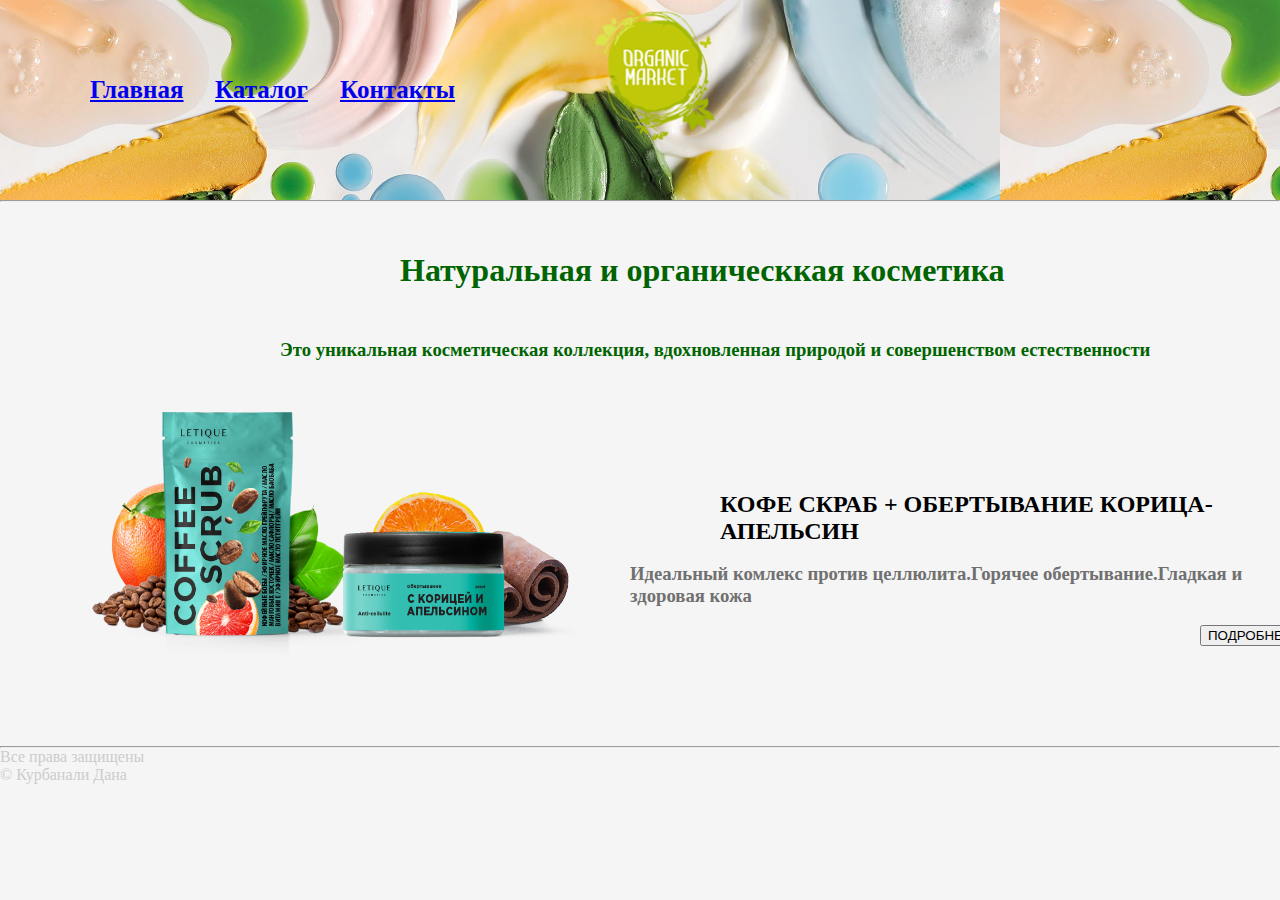
<file: index.html>
<!DOCTYPE html>
<html lang="en">
<head>
    <meta charset="UTF-8">
    <title>Главная страница</title>
    <link rel="stylesheet" href="main_style.css">
</head>
<body>
<div class=header>
           <ul class="menu">
               <li><a href="index.html">Главная</a></li>
               <li><a href="catalog.html">Каталог</a></li>
               <li><a href="contacts.html">Контакты</a></li>
           </ul>
                    <img class=logo src="images_shop/logo.png" alt="logo">
        </div>
        <hr>
 <div class="container">                      
             <div class="main_body">
                            <h1 class="main_h1">Натуральная и органическкая косметика</h1>
                             <h3 class="main_h3">Это уникальная косметическая коллекция, вдохновленная природой и совершенством естественности</h3>
             </div>
           <a href="orange_coffee.html">
               <img class="main_img1" src="images_shop/8-0x484-001_0x484_001.png" alt="Photo"></a>
           
                 <div class="main_description1">
                        <h2 class="complex_name1">КОФЕ СКРАБ + ОБЕРТЫВАНИЕ КОРИЦА-АПЕЛЬСИН</h2> <br> 
                            <h3 class="complex1">Идеальный комлекс против целлюлита.Горячее обертывание.Гладкая и здоровая кожа</h3>
                     <br><a href="orange_coffee.html"><input class="main_button" type="submit" value="ПОДРОБНЕЕ"></a>
                 </div>
                 <div class="clr"></div>
    </div> 
                                               
             
    <div class="footer"> <hr> Все права защищены <br>&copy; Курбанали Дана</div>
   

</body>
</html>
</file>
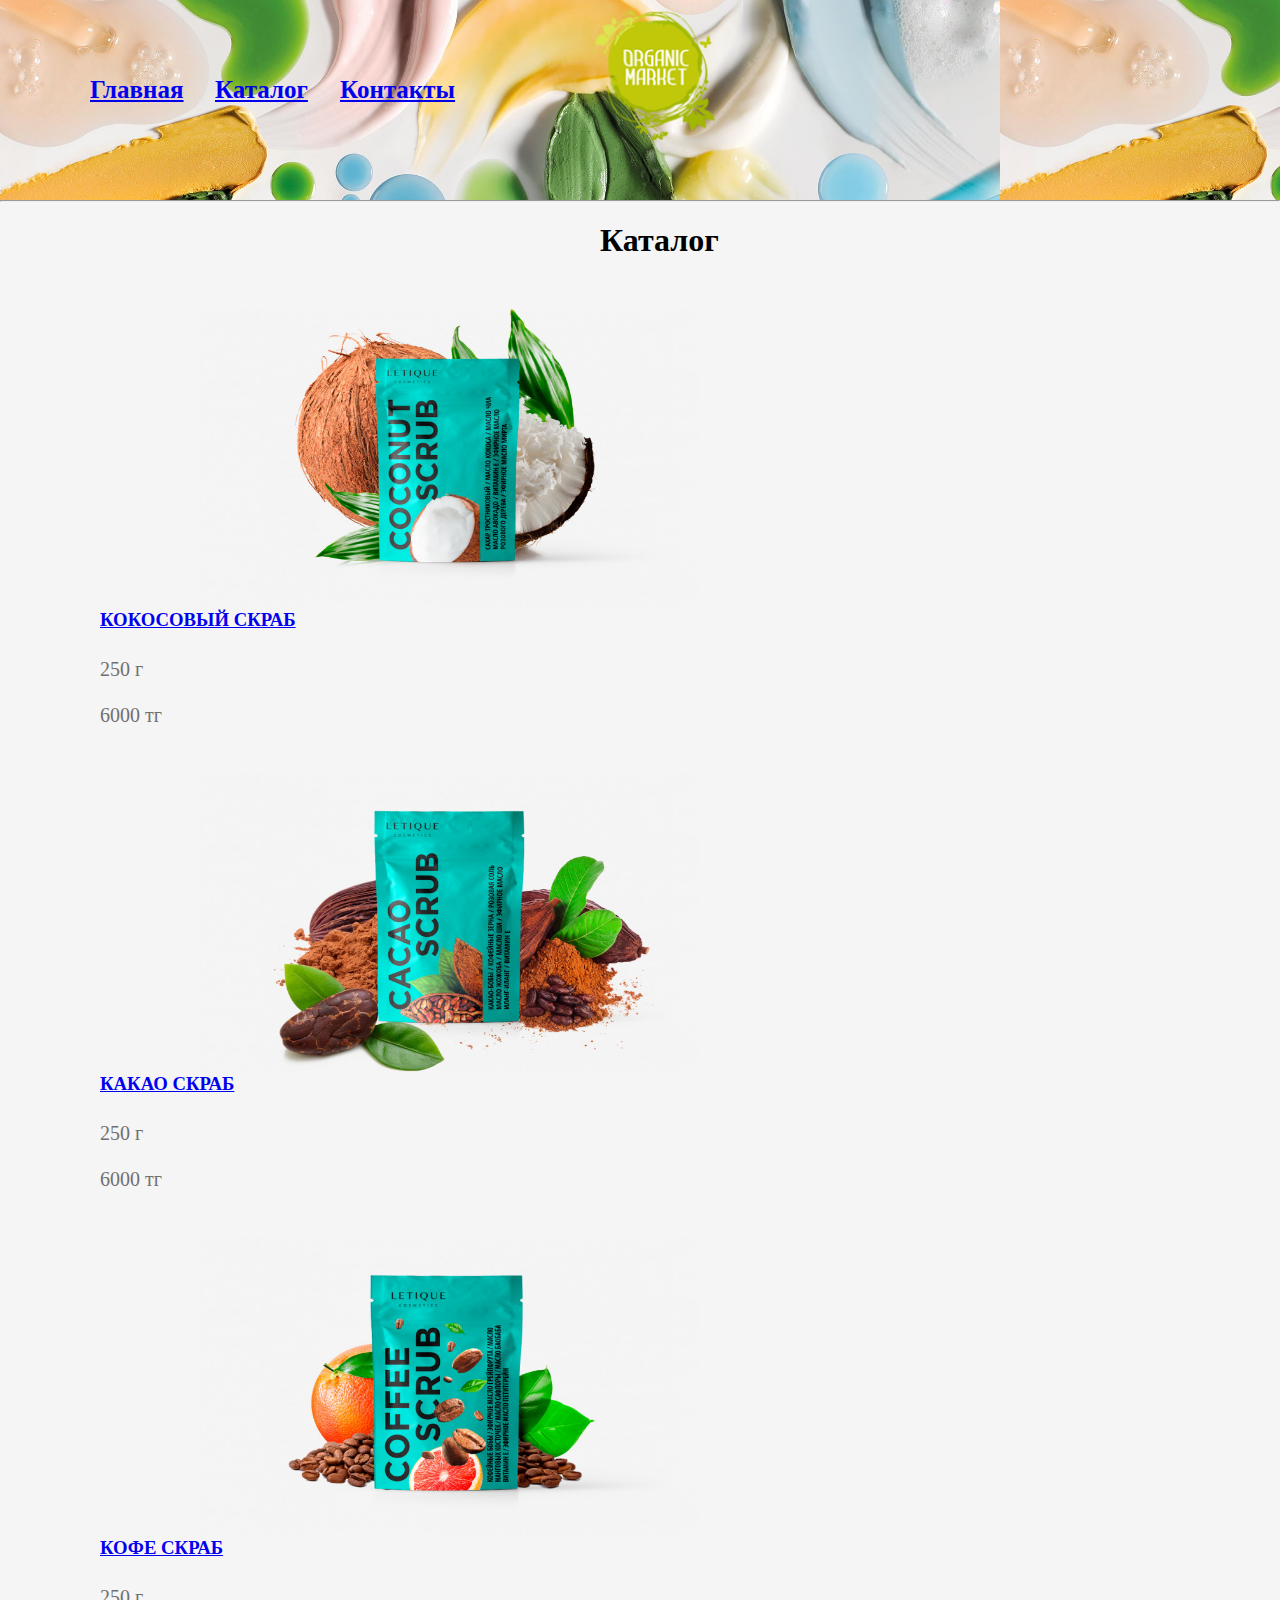
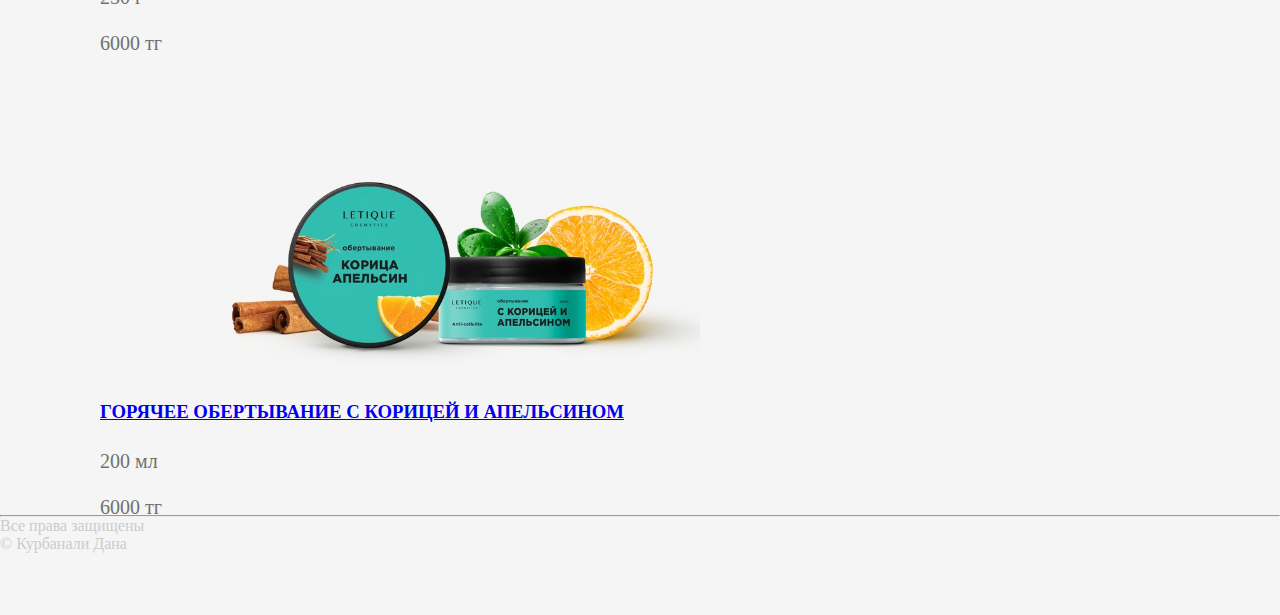
<file: catalog.html>
<!DOCTYPE html>
<html lang="en">
<head>
    <meta charset="UTF-8">
    <title>cATALOG</title>
    <link rel="stylesheet" href="main_style.css">
</head>
<body>
  
        <div class=header>
           <ul class="menu">
               <li><a href="index.html">Главная</a></li>
               <li><a href="catalog.html">Каталог</a></li>
               <li><a href="contacts.html">Контакты</a></li>
           </ul>
                <img class=logo src="images_shop/logo.png" alt="logo">
        </div>
   <hr>
   
   <h1 class="main_word">Каталог</h1>
   <div class="container_catalog"> 
    <div class="cocos">
       <a href="catalog_cocos.html">
         <img class="img_maincatalog" src="images_shop/coconut-scrub.jpg" alt="Кокосовый скраб" width="300" height="200"></a>
              <h3><a href="catalog_cocos.html">КОКОСОВЫЙ СКРАБ</a></h3>
                  <p>250 г</p>
                     <p>6000 тг</p>
    </div>
    <div class="cacao">
        <a href="catalog_cacao.html">
           <img class="img_maincatalog" src="images_shop/cacao-scrub.jpg" alt="Скраб Какао" width="300" height="200"></a>
             <h3><a href="catalog_cacao.html">КАКАО СКРАБ</a></h3>
                <p>250 г</p>
                 <p>6000 тг</p>
    </div>
    <div class="coffee">
        <a href="catalog_coffee.html">
         <img class="img_maincatalog" src="images_shop/coffee-scrub.jpg" alt="Кофе скраб" width="300" height="200"></a>
                <h3><a href="catalog_coffee.html">КОФЕ СКРАБ</a></h3>
                    <p>250 г</p>
                     <p>6000 тг</p>
    </div>
    <div class="orange">
       <a href="catalog_orange.html">
        <img class="img_maincatalog" src="images_shop/orange-full.jpg" alt="корица и апельсин" width="300" height="200"></a>
              <h3><a href="catalog_orange.html">ГОРЯЧЕЕ ОБЕРТЫВАНИЕ С КОРИЦЕЙ И АПЕЛЬСИНОМ</a></h3>
                  <p>200 мл</p>
                   <p>6000 тг</p>
    </div>
    <div class="clr"></div>
     </div>              
   
  <div class="footer">  <hr> Все права защищены <br>&copy; Курбанали Дана</div>
    
   
    
</body>
</html>
</file>
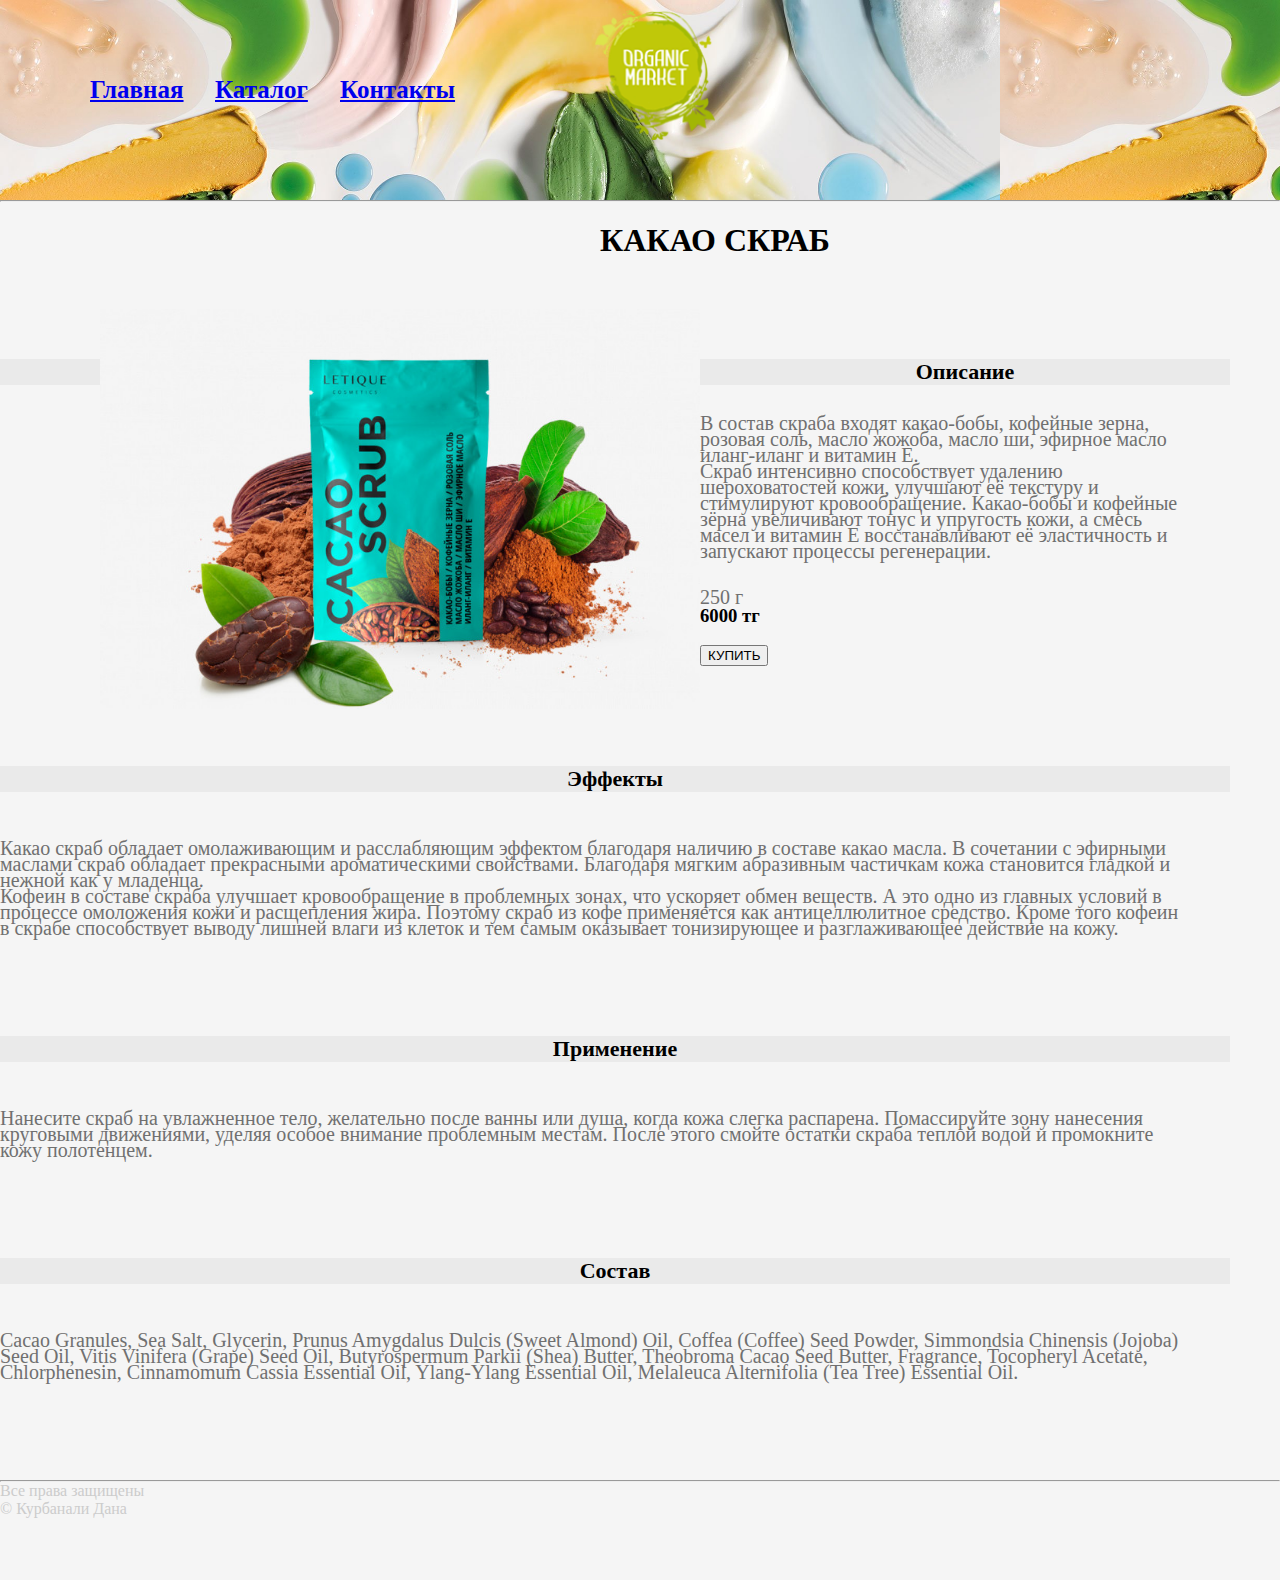
<file: catalog_cacao.html>
<!DOCTYPE html>
<html lang="en">
<head>
    <meta charset="UTF-8">
    <title>Catalog Cacao</title>
    <link rel="stylesheet" href="main_style.css">
</head>
<body>
<div class="container_cacao">  
    <div class=header>
    <ul class="menu">
       <li><a href="index.html">Главная</a></li>
       <li><a href="catalog.html">Каталог</a></li>
       <li><a href="contacts.html">Контакты</a></li>
   </ul>
   <img class=logo src="images_shop/logo.png" alt="logo">
   </div>
   <hr>
   <h1 class="main_word">КАКАО СКРАБ</h1>
   <a href="images_shop/cacao-scrub.jpg" target="_blank">
        <img class="img_catalog" src="images_shop/cacao-scrub.jpg" alt="Скраб Какао"></a>
           <h3 class="character">Описание</h3>
                <p>В состав скраба входят какао-бобы, кофейные зерна, розовая соль, масло жожоба, масло ши, эфирное масло иланг-иланг и витамин Е. <br>Скраб интенсивно способствует удалению шероховатостей кожи, улучшают её текстуру и стимулируют кровообращение. Какао-бобы и кофейные зёрна увеличивают тонус и упругость кожи, а смесь масел и витамин Е восстанавливают её эластичность и запускают процессы регенерации.</p>
                <p>250 г</p>
           <h3 >6000 тг</h3>
           <br><input class="" type="submit" value="КУПИТЬ">
           <h3 class="character">Эффекты</h3> <br>
                <p>Какао скраб обладает омолаживающим и расслабляющим эффектом благодаря наличию в составе какао масла. В сочетании с эфирными маслами скраб обладает прекрасными ароматическими свойствами. Благодаря мягким абразивным частичкам кожа становится гладкой и нежной как у младенца.<br>Кофеин в составе скраба улучшает кровообращение в проблемных зонах, что ускоряет обмен веществ. А это одно из главных условий в процессе омоложения кожи и расщепления жира. Поэтому скраб из кофе применяется как антицеллюлитное средство. Кроме того кофеин в скрабе способствует выводу лишней влаги из клеток и тем самым оказывает тонизирующее и разглаживающее действие на кожу.</p>
           <h3 class="character">Применение</h3> <br>
                <p>Нанесите скраб на увлажненное тело, желательно после ванны или душа, когда кожа слегка распарена. Помассируйте зону нанесения круговыми движениями, уделяя особое внимание проблемным местам. После этого смойте остатки скраба теплой водой и промокните кожу полотенцем.</p>
            <h3 class="character">Состав</h3><br>
                 <p>Cacao Granules, Sea Salt, Glycerin, Prunus Amygdalus Dulcis (Sweet Almond) Oil, Coffea (Coffee) Seed Powder, Simmondsia Chinensis (Jojoba) Seed Oil, Vitis Vinifera (Grape) Seed Oil, Butyrospermum Parkii (Shea) Butter, Theobroma Cacao Seed Butter, Fragrance, Tocopheryl Acetate, Chlorphenesin, Cinnamomum Cassia Essential Oil, Ylang-Ylang Essential Oil, Melaleuca Alternifolia (Tea Tree) Essential Oil.</p>
        <div class="clr"></div>
  </div>
 <div class="footer"> <hr> Все права защищены <br>&copy; Курбанали Дана</div>
   
</body>
</html>
</file>
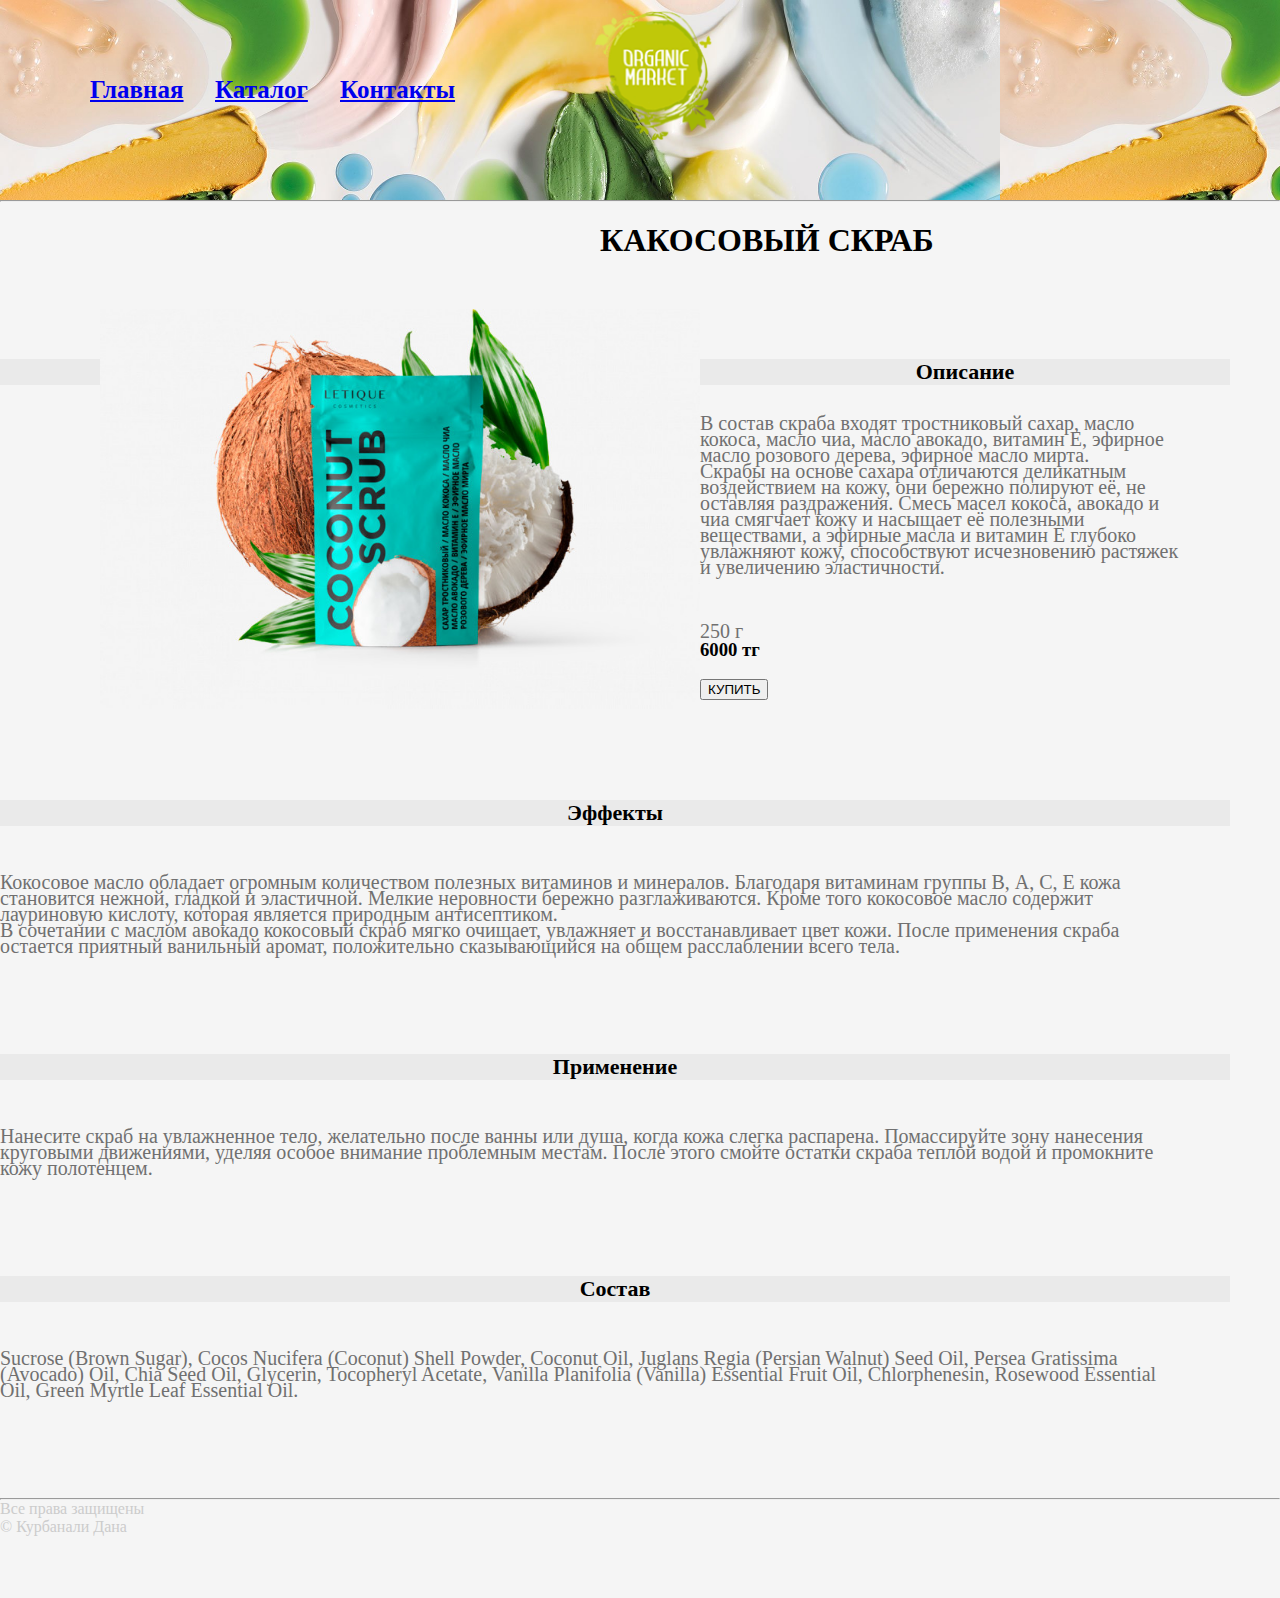
<file: catalog_cocos.html>
<!DOCTYPE html>
<html lang="en">
<head>
    <meta charset="UTF-8">
    <title>Catalog Cocos</title>
    <link rel="stylesheet" href="main_style.css">
</head>
<body>
<div class="container_cacos">  
   <div class=header>
   <ul class="menu">
       <li><a href="index.html">Главная</a></li>
       <li><a href="catalog.html">Каталог</a></li>
       <li><a href="contacts.html">Контакты</a></li>
   </ul>
    <img class=logo src="images_shop/logo.png" alt="logo">
   </div>
   <hr>
   <h1 class="main_word">КАКОСОВЫЙ СКРАБ</h1>
   <a href="images_shop/coconut-scrub.jpg" target="_blank">
       <img class="img_catalog" src="images_shop/coconut-scrub.jpg" alt="КАКОСОВЫЙ СКРАБ"></a>
           <h3 class="character">Описание</h3>
                <p>В состав скраба входят тростниковый сахар, масло кокоса, масло чиа, масло авокадо, витамин Е, эфирное масло розового дерева, эфирное масло мирта.<br>Скрабы на основе сахара отличаются деликатным воздействием на кожу, они бережно полируют её, не оставляя раздражения. Смесь масел кокоса, авокадо и чиа смягчает кожу и насыщает её полезными веществами, а эфирные масла и витамин Е глубоко увлажняют кожу, способствуют исчезновению растяжек и увеличению эластичности.</p> <br>
                <p>250 г</p>
           <h3 >6000 тг</h3>
           <br><input class="" type="submit" value="КУПИТЬ">
           <h3 class="character">Эффекты</h3> <br>
                <p>Кокосовое масло обладает огромным количеством полезных витаминов и минералов. Благодаря витаминам группы B, А, C, Е кожа становится нежной, гладкой и эластичной. Мелкие неровности бережно разглаживаются. Кроме того кокосовое масло содержит лауриновую кислоту, которая является природным антисептиком.<br> В сочетании с маслом авокадо кокосовый скраб мягко очищает, увлажняет и восстанавливает цвет кожи. После применения скраба остается приятный ванильный аромат, положительно сказывающийся на общем расслаблении всего тела.</p>
            <h3 class="character">Применение</h3> <br>
                <p>Нанесите скраб на увлажненное тело, желательно после ванны или душа, когда кожа слегка распарена. Помассируйте зону нанесения круговыми движениями, уделяя особое внимание проблемным местам. После этого смойте остатки скраба теплой водой и промокните кожу полотенцем.</p>
            <h3 class="character">Состав</h3><br>
                <p>Sucrose (Brown Sugar), Cocos Nucifera (Coconut) Shell Powder, Coconut Oil, Juglans Regia (Persian Walnut) Seed Oil, Persea Gratissima (Avocado) Oil, Chia Seed Oil, Glycerin, Tocopheryl Acetate, Vanilla Planifolia (Vanilla) Essential Fruit Oil, Chlorphenesin, Rosewood Essential Oil, Green Myrtle Leaf Essential Oil.</p>
        <div class="clr"></div>
         </div>
    
 <div class="footer">  <hr> Все права защищены <br>&copy; Курбанали Дана</div>
   
</body>
</html>
</file>
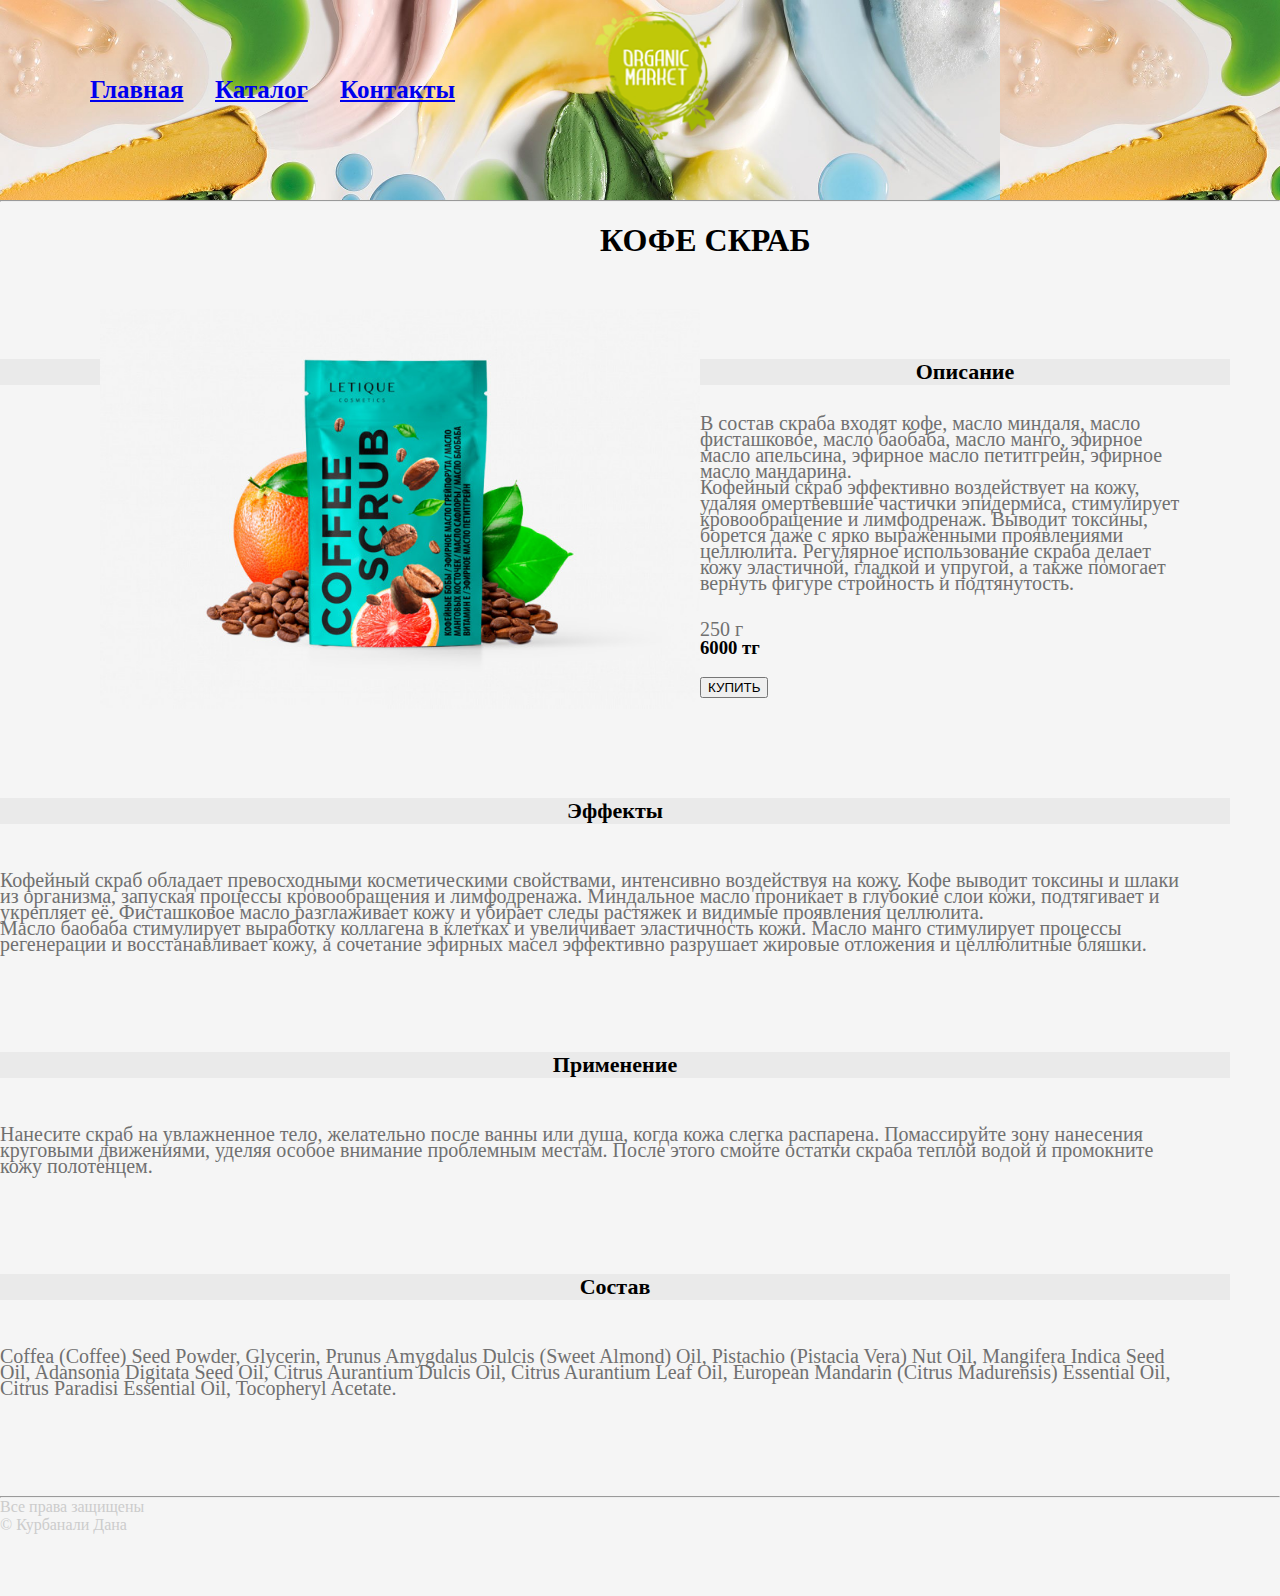
<file: catalog_coffee.html>
<!DOCTYPE html>
<html lang="en">
<head>
    <meta charset="UTF-8">
    <title>Catalog Coffee</title>
    <link rel="stylesheet" href="main_style.css">
</head>
<body>
<div class="container_coffee">  
   <div class=header>
   <ul class="menu">
       <li><a href="index.html">Главная</a></li>
       <li><a href="catalog.html">Каталог</a></li>
       <li><a href="contacts.html">Контакты</a></li>
   </ul>
    <img class=logo src="images_shop/logo.png" alt="logo">
   </div>
   <hr>
   <h1 class="main_word">КОФЕ СКРАБ</h1>
    <a href="images_shop/coffee-scrub.jpg" target="_blank">
          <img class="img_catalog" src="images_shop/coffee-scrub.jpg" alt="КОФЕ СКРАБ"></a>
            <h3 class="character">Описание</h3>
                 <p>В состав скраба входят кофе, масло миндаля, масло фисташковое, масло баобаба, масло манго, эфирное масло апельсина, эфирное масло петитгрейн, эфирное масло мандарина. <br>Кофейный скраб эффективно воздействует на кожу, удаляя омертвевшие частички эпидермиса, стимулирует кровообращение и лимфодренаж. Выводит токсины, борется даже с ярко выраженными проявлениями целлюлита. Регулярное использование скраба делает кожу эластичной, гладкой и упругой, а также помогает вернуть фигуре стройность и подтянутость.</p>
            <p>250 г</p>
           <h3 >6000 тг</h3>
           <br><input class="" type="submit" value="КУПИТЬ">
           <h3 class="character">Эффекты</h3> <br>
                <p>Кофейный скраб обладает превосходными косметическими свойствами, интенсивно воздействуя на кожу. Кофе выводит токсины и шлаки из организма, запуская процессы кровообращения и лимфодренажа. Миндальное масло проникает в глубокие слои кожи, подтягивает и укрепляет её. Фисташковое масло разглаживает кожу и убирает следы растяжек и видимые проявления целлюлита.<br>Масло баобаба стимулирует выработку коллагена в клетках и увеличивает эластичность кожи. Масло манго стимулирует процессы регенерации и восстанавливает кожу, а сочетание эфирных масел эффективно разрушает жировые отложения и целлюлитные бляшки.</p>
           <h3 class="character">Применение</h3> <br>
                <p>Нанесите скраб на увлажненное тело, желательно после ванны или душа, когда кожа слегка распарена. Помассируйте зону нанесения круговыми движениями, уделяя особое внимание проблемным местам. После этого смойте остатки скраба теплой водой и промокните кожу полотенцем.</p>
            <h3 class="character">Состав</h3><br>
                 <p>Coffea (Coffee) Seed Powder, Glycerin, Prunus Amygdalus Dulcis (Sweet Almond) Oil, Pistachio (Pistacia Vera) Nut Oil, Mangifera Indica Seed Oil, Adansonia Digitata Seed Oil, Citrus Aurantium Dulcis Oil, Citrus Aurantium Leaf Oil, European Mandarin (Citrus Madurensis) Essential Oil, Citrus Paradisi Essential Oil, Tocopheryl Acetate.</p>
        <div class="clr"></div>
 </div>
  <div class="footer"> <hr> Все права защищены <br>&copy; Курбанали Дана</div>
    
</body>
</html>
</file>
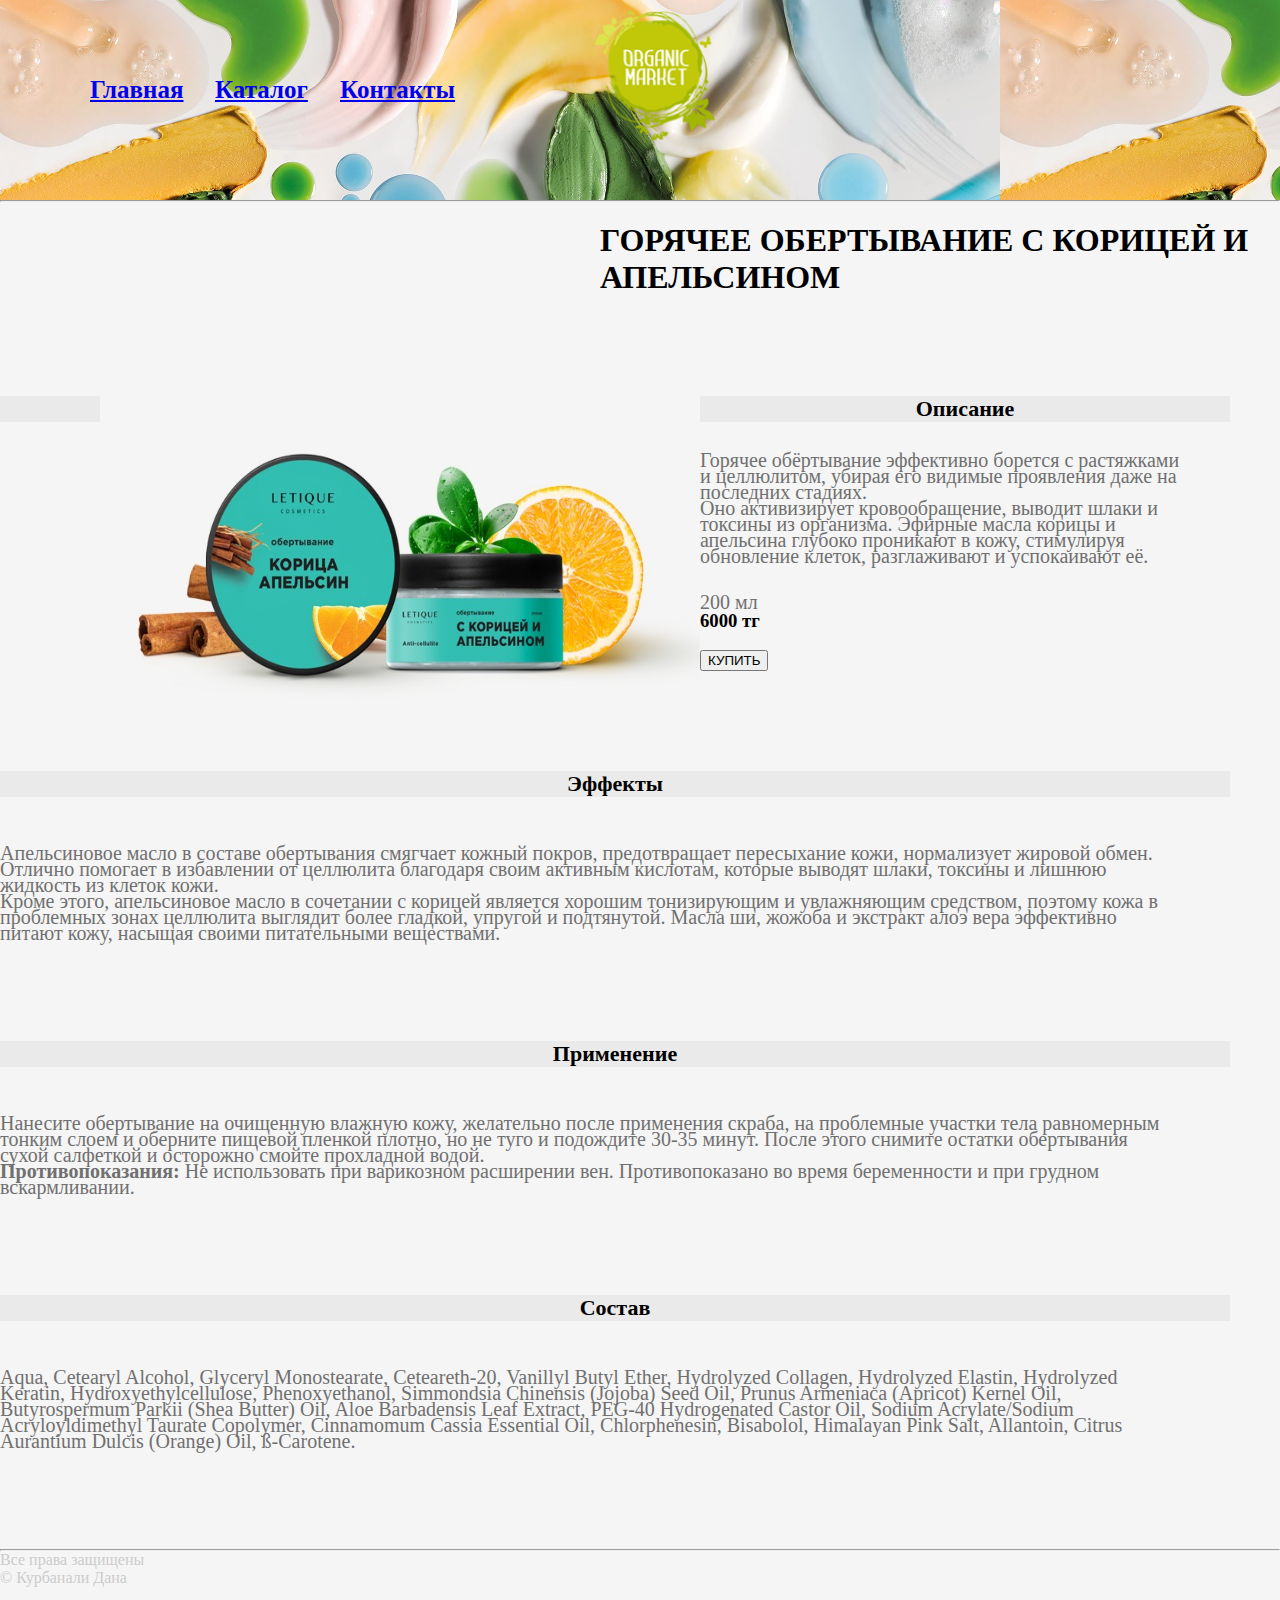
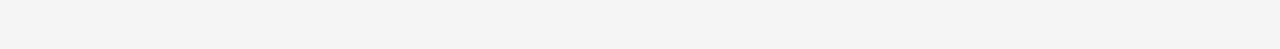
<file: catalog_orange.html>
<!DOCTYPE html>
<html lang="en">
<head>
    <meta charset="UTF-8">
    <title>Catalog Orange</title>
    <link rel="stylesheet" href="main_style.css">
</head>
<body>
<div class=header>
   <ul class="menu">
       <li><a href="index.html">Главная</a></li>
       <li><a href="catalog.html">Каталог</a></li>
       <li><a href="contacts.html">Контакты</a></li>
   </ul>
    <img class=logo src="images_shop/logo.png" alt="logo">
</div>
   <hr>
 <div class="container_orange">
   <h1 class="main_word">ГОРЯЧЕЕ ОБЕРТЫВАНИЕ С КОРИЦЕЙ И АПЕЛЬСИНОМ</h1>
   <a href="images_shop/orange-full.jpg" target="_blank">
        <img class="img_catalog" src="images_shop/orange-full.jpg" alt="корица и апельсин"></a>
               <h3 class="character">Описание</h3>
                   <p>Горячее обёртывание эффективно борется с растяжками и целлюлитом, убирая его видимые проявления даже на последних стадиях. <br>Оно активизирует кровообращение, выводит шлаки и токсины из организма. Эфирные масла корицы и апельсина глубоко проникают в кожу, стимулируя обновление клеток, разглаживают и успокаивают её.</p>
                   <p>200 мл</p>
           <h3 >6000 тг</h3>
           <br><input class="" type="submit" value="КУПИТЬ">
           <h3 class="character">Эффекты</h3> <br>
                <p>Апельсиновое масло в составе обертывания смягчает кожный покров, предотвращает пересыхание кожи, нормализует жировой обмен. Отлично помогает в избавлении от целлюлита благодаря своим активным кислотам, которые выводят шлаки, токсины и лишнюю жидкость из клеток кожи.<br> Кроме этого, апельсиновое масло в сочетании с корицей является хорошим тонизирующим и увлажняющим средством, поэтому кожа в проблемных зонах целлюлита выглядит более гладкой, упругой и подтянутой. Масла ши, жожоба и экстракт алоэ вера эффективно питают кожу, насыщая своими питательными веществами.</p>
           <h3 class="character">Применение</h3> <br>
                <p>Нанесите обертывание на очищенную влажную кожу, желательно после применения скраба, на проблемные участки тела равномерным тонким слоем и оберните пищевой пленкой плотно, но не туго и подождите 30-35 минут. После этого снимите остатки обертывания сухой салфеткой и осторожно смойте прохладной водой. <br><b>Противопоказания:</b> Не использовать при варикозном расширении вен. Противопоказано во время беременности и при грудном вскармливании.</p>
            <h3 class="character">Состав</h3><br>
                 <p>Aqua, Cetearyl Alcohol, Glyceryl Monostearate, Ceteareth-20, Vanillyl Butyl Ether, Hydrolyzed Collagen, Hydrolyzed Elastin, Hydrolyzed Keratin, Hydroxyethylcellulose, Phenoxyethanol, Simmondsia Chinensis (Jojoba) Seed Oil, Prunus Armeniaca (Apricot) Kernel Oil, Butyrospermum Parkii (Shea Butter) Oil, Aloe Barbadensis Leaf Extract, PEG-40 Hydrogenated Castor Oil, Sodium Acrylate/Sodium Acryloyldimethyl Taurate Copolymer, Cinnamomum Cassia Essential Oil, Chlorphenesin, Bisabolol, Himalayan Pink Salt, Allantoin, Citrus Aurantium Dulcis (Orange) Oil, ß-Carotene.</p>
        <div class="clr"></div>
   </div>
  <div class="footer">  <hr> Все права защищены <br>&copy; Курбанали Дана</div>
   
  
</body>
</html>
</file>
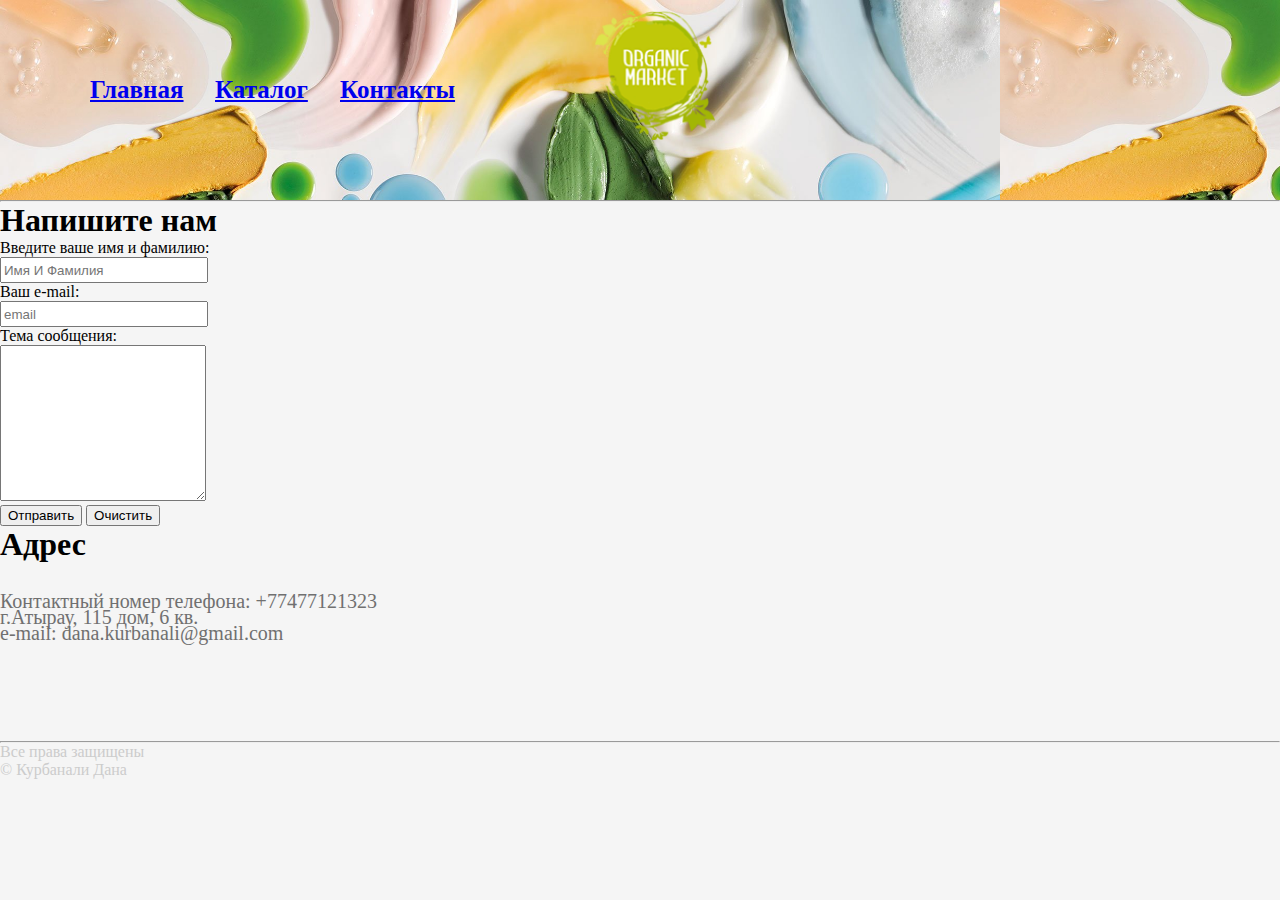
<file: contacts.html>
<!DOCTYPE html>
<html lang="en">
<head>
    <meta charset="UTF-8">
    <title>CONTACTS</title>
    <link rel="stylesheet" href="main_style.css">
</head>
<body>
<div class="container_contacts">   
   <div class=header>
   <ul class="menu">
       <li><a href="index.html">Главная</a></li>
       <li><a href="catalog.html">Каталог</a></li>
       <li><a href="contacts.html">Контакты</a></li>
   </ul>
    <img class=logo src="images_shop/logo.png" alt="logo">
   </div>
   <hr>
   <h1 class="word_writeus">Напишите нам</h1>
   <form action="URL">
          <label>Введите ваше имя и фамилию:<br><input class="text" type="text" placeholder="Имя и фамилия"></label> <br>
          <label>Ваш e-mail: <br><input class="email" type="email" name="email" placeholder="email"></label> <br>
          <label>Тема сообщения:<br>
               <textarea class="textarea" id="textarea" rows="10" cols="40"></textarea></label> <br>
          <input type="submit" value="Отправить"> <input type="reset" value="Очистить">
          <h1 class="word_adress">Адрес</h1>
          <p> Контактный номер телефона: +77477121323 <br> г.Атырау, 115 дом, 6 кв. <br> e-mail: dana.kurbanali@gmail.com </p>
   </form>
        <div class="clr"></div>
        </div>
    
  <div class="footer"> <hr> Все права защищены <br>&copy; Курбанали Дана</div>
    
    
</body>
</html>
</file>
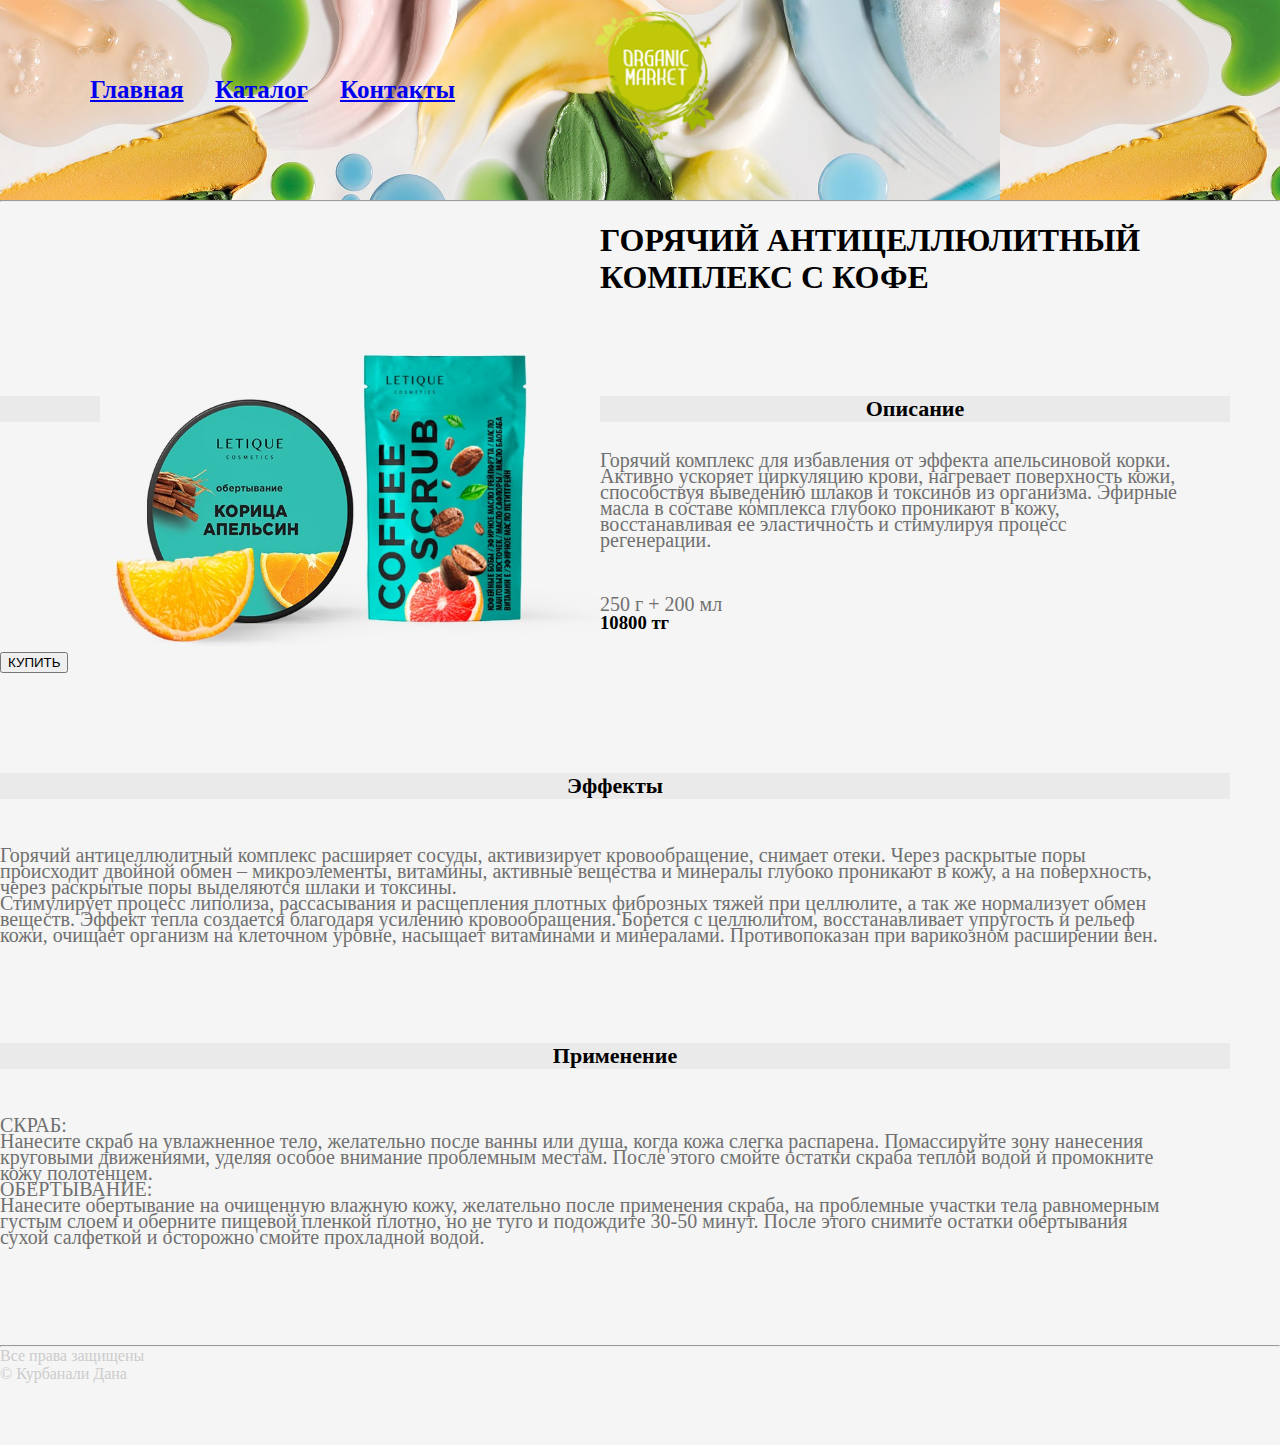
<file: orange_coffee.html>
<!DOCTYPE html>
<html lang="en">
<head>
    <meta charset="UTF-8">
    <title>Catalog Cocos</title>
    <link rel="stylesheet" href="main_style.css">
</head>
<body>
<div class="container_cacos">  
   <div class=header>
   <ul class="menu">
       <li><a href="index.html">Главная</a></li>
       <li><a href="catalog.html">Каталог</a></li>
       <li><a href="contacts.html">Контакты</a></li>
   </ul>
    <img class=logo src="images_shop/logo.png" alt="logo">
   </div>
   <hr>
   <h1 class="main_word">ГОРЯЧИЙ АНТИЦЕЛЛЮЛИТНЫЙ КОМПЛЕКС C КОФЕ</h1>
   <a href="images_shop/coffee-orange-1.jpg" target="_blank">
       <img class="img_maincatalog" src="images_shop/coffee-orange-1.jpg" alt="КАКОСОВЫЙ СКРАБ"></a>
           <h3 class="character">Описание</h3>
                <p>Горячий комплекс для избавления от эффекта апельсиновой корки. Активно ускоряет циркуляцию крови, нагревает поверхность кожи, способствуя выведению шлаков и токсинов из организма.

Эфирные масла в составе комплекса глубоко проникают в кожу, восстанавливая ее эластичность и стимулируя процесс регенерации.</p> <br>
                <p>250 г + 200 мл</p>
           <h3 >10800 тг</h3>
           <br><input class="" type="submit" value="КУПИТЬ">
           <h3 class="character">Эффекты</h3> <br>
                <p>Горячий антицеллюлитный комплекс расширяет сосуды, активизирует кровообращение, снимает отеки. Через раскрытые поры происходит двойной обмен – микроэлементы, витамины, активные вещества и минералы глубоко проникают в кожу, а на поверхность, через раскрытые поры выделяются шлаки и токсины.
<br> Стимулирует процесс липолиза, рассасывания и расщепления плотных фиброзных тяжей при целлюлите, а так же нормализует обмен веществ. Эффект тепла создается благодаря усилению кровообращения. Борется с целлюлитом, восстанавливает упругость и рельеф кожи, очищает организм на клеточном уровне, насыщает витаминами и минералами. Противопоказан при варикозном расширении вен.</p>
            <h3 class="character">Применение</h3> <br>
                <p>СКРАБ: <br>
Нанесите скраб на увлажненное тело, желательно после ванны или душа, когда кожа слегка распарена. Помассируйте зону нанесения круговыми движениями, уделяя особое внимание проблемным местам. После этого смойте остатки скраба теплой водой и промокните кожу полотенцем. <br> ОБЕРТЫВАНИЕ: <br>
Нанесите обертывание на очищенную влажную кожу, желательно после применения скраба, на проблемные участки тела равномерным густым слоем и оберните пищевой пленкой плотно, но не туго и подождите 30-50 минут. После этого снимите остатки обертывания сухой салфеткой и осторожно смойте прохладной водой.</p>
          <div class="clr"></div>
           </div>
           
           <div class="footer"> <hr> Все права защищены <br>&copy; Курбанали Дана</div>
</body>
</html>
</file>
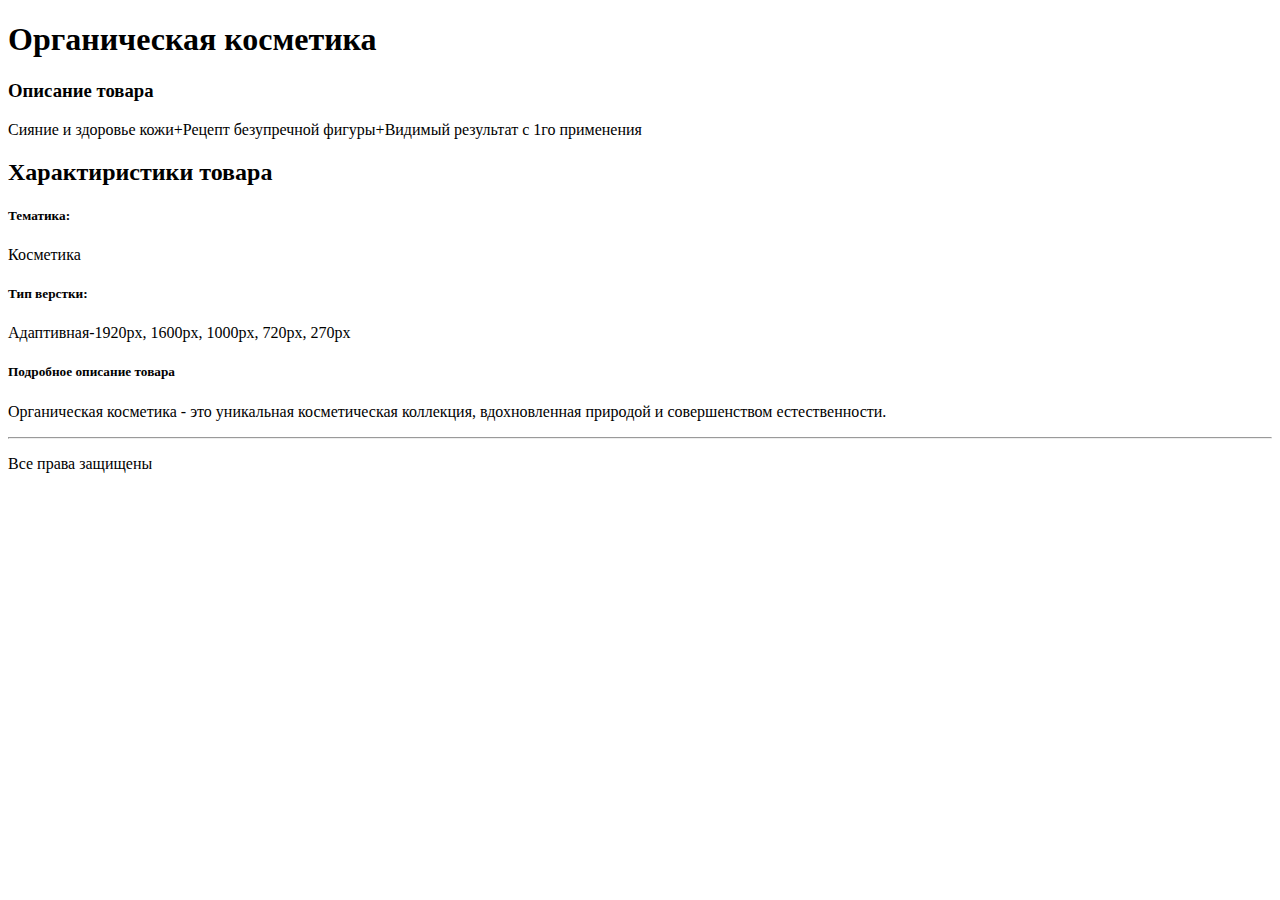
<file: shop.html>
<!DOCTYPE html>
<html lang="en">
<head>
    <meta charset="UTF-8">
    <title>Интернет магазин Органика</title>
</head>
<body>
   <h1>Органическая косметика</h1>
   <h3>Описание товара</h3>
       <p>Сияние и здоровье кожи+Рецепт безупречной фигуры+Видимый результат с 1го применения</p>
   <h2>Характиристики товара</h2>
   <h5>Тематика:</h5>
       <p>Косметика</p>
   <h5>Тип верстки:</h5>
       <p>Адаптивная-1920px, 1600px, 1000px, 720px, 270px</p>
   <h5>Подробное описание товара</h5>
      <p>Органическая косметика - это уникальная косметическая коллекция, вдохновленная
природой и совершенством естественности.</p>
<hr>
<p>Все права защищены</p>
</body>
</html>
</file>
<file: main_style.css>
*{
    margin: 0 auto;

}
html body {
     background: #f5f5f5;
    font-family:'Calibri light';
    height: 100%;
}

.header {
    background-image: url(images_shop/a35a0bd671e8a32b821d38f2225040ba.png);
    height: 200px;
    min-width: 500px;
}

.menu a:hover, .menu a:active{
    color: darkgreen;
    font-weight: normal;
}

.menu li{
    list-style-type: none;
    float: left;
    width: 75px;
    height: 80px;
    line-height: 80px;
    font-size: 25px;
    display: inline-block;
    margin-top: 50px;
    margin-left: 50px;
    position: relative;
    z-index: 3;
    font-weight: bold;
}

.img_maincatalog {
    width: 600px;
    height: 400px;
    margin-left: 100px;
    margin-top: 50px;
    float: left;
}

.container {
    min-width: 100%;
}
.main_h1 {
    color: darkgreen;
    margin-left: 400px;
    margin-top: 50px;
}
.main_h3 {
    color: darkgreen;
    margin-left: 280px;
    padding-top: 50px;
}
.main_img1 {
    width: 500px;
    height: 250px;
    margin-left: 90px;
    margin-top: 50px;
    float: left;
}
.complex_name1 {
    padding-left: 120px;
}
.complex1  {
    color:#707070; 
    padding-left: 30px;
}
.main_button {
    margin-left: 600px;
}
.main_description1 {
   margin-left: 600px;
    margin-top: 130px;
}
.container_catalog {
    float: left;
}
.main_word {
    margin-left: 600px;
    margin-top: 20px;
}

.img_maincatalog {
     width: 500px;
    height: 300px;
}
.container_catalog > div {
    margin-left: 100px;
    margin-right: 10px;
    float: left;
}

.img_catalog {
    width: 600px;
    height: 400px;
    margin-left: 100px;
    margin-top: 50px;
    float: left;
}
.character {
    color: black;
    font-size: 22px;
    font-weight: 400;
    background-color: #eaeaea;
    margin-top: 100px;
    margin-right: 50px;
    font-weight: bold;
    text-align: center;
}
p {
    color: #707070;
    font-size: 20px;
    line-height: 16px;
    margin-right: 100px;
    margin-top: 30px;
}
.logo{
    width: 120px;
    height: 130px;
    margin-left: 180px;
    margin-top: 10px;
}
.text {
    width: 200px;
    height: 20px;
    text-transform: capitalize;
}
.email {
    width: 200px;
    height: 20px;
}
.textarea {
    width: 200px;
    height: 150px;
}

.clr {
    height: 100px;
}
.footer {
    color: #ccc;
    clear: both;
    min-width: 500px;
    height: 100px;
}
</file>
